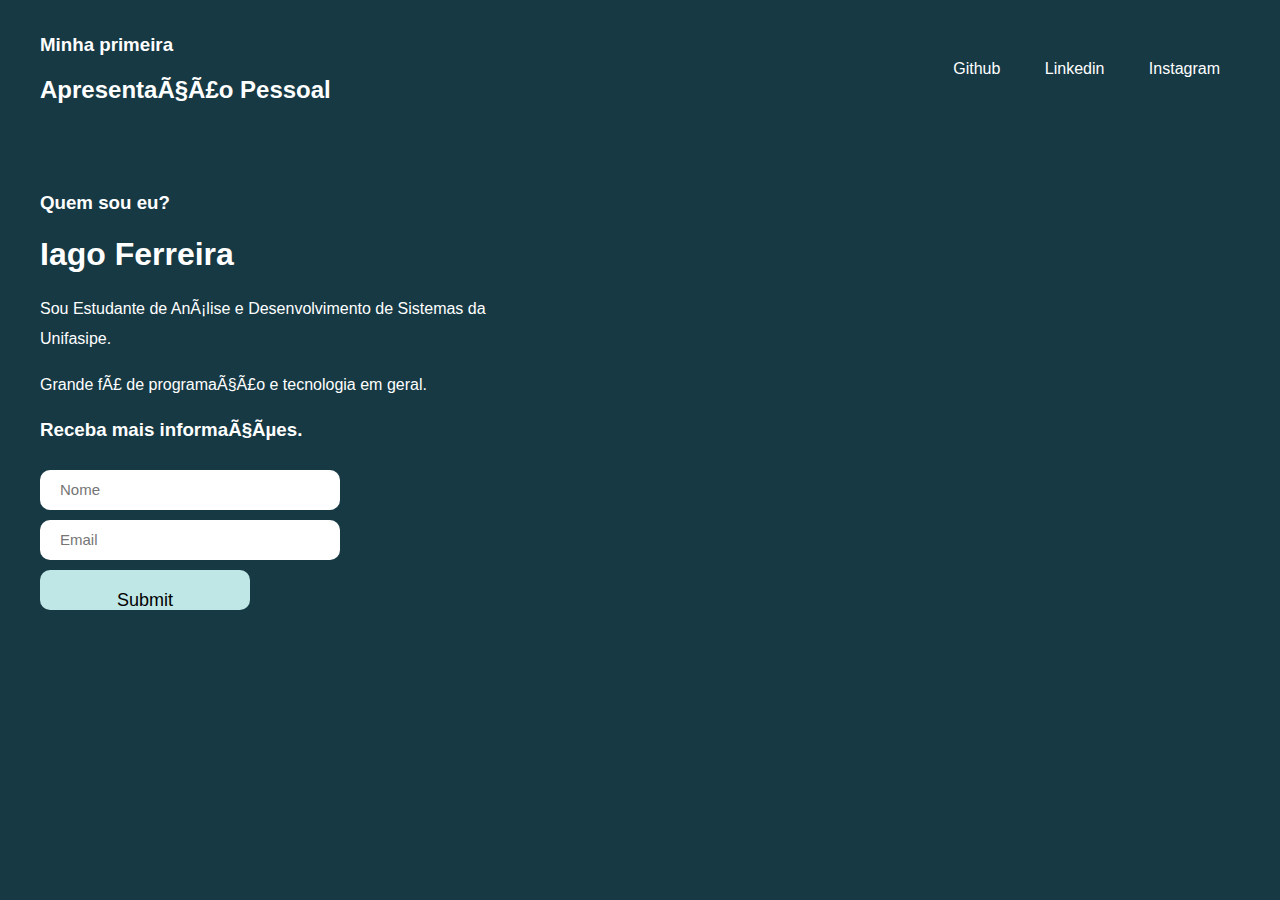
<file: Aula N1/index.html>
<html lang="pt-br">
    <head>
        <meta charset="uts-8">
        <title>Landing Page</title>
        <link href="./styles/styles.css" rel="stylesheet">
    </head>

    <body>
        <header>
            <div class>
                <h3>Minha primeira</h3>
                <h2>Apresentação Pessoal</h2>
            </div>
            
            <ul>
                <a href="https://github.com/iagoAparecido"><li>Github</li></a>
                <a href="https://www.linkedin.com/in/iago-ferreira-aparecido-738bb0232/"><li>Linkedin</li></a>
                <a href="https://www.instagram.com/iago2p/"><li>Instagram</li></a>
            </ul>

        </header>
       
        <main>
           <div>
               <h3>Quem sou eu?</h3>
               <h1>Iago Ferreira </h1>
               <p>Sou Estudante de Análise e Desenvolvimento de Sistemas da Unifasipe.</p>
               <p>Grande fã de programação e tecnologia em geral.</p>

               <h3 class="informacoes">Receba mais informações.</h3>
               <form>
                   <input type="text" placeholder="Nome">
                   <input type="email" placeholder="Email">
                   <input id="btn-enviar" type="submit">
               </form>
           </div>

           <div>
           
           </div>
       </main>
    </body>
       
</html>
</file>
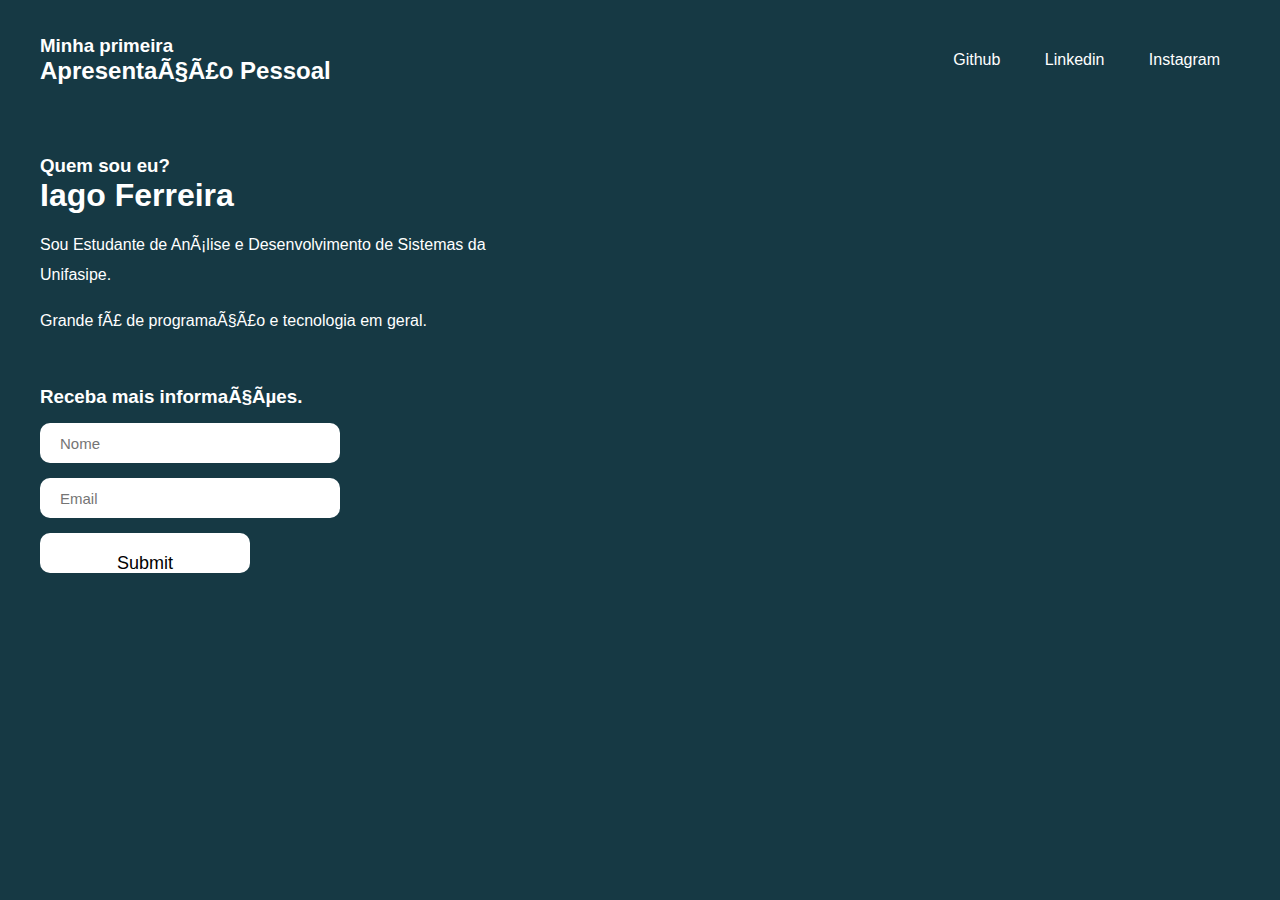
<file: N1/index.html>
<html lang="pt-br">
    <head>
        <meta charset="uts-8">
        <title>Landing Page</title>
        <link href="./style.css" rel="stylesheet">
    </head>

    <body>
        <header>
            <div class>
                <h3>Minha primeira</h3>
                <h2>Apresentação Pessoal</h2>
            </div>
            
            <ul>
                <a href="https://github.com/iagoAparecido"><li>Github</li></a>
                <a href="https://www.linkedin.com/in/iago-ferreira-aparecido-738bb0232/"><li>Linkedin</li></a>
                <a href="https://www.instagram.com/iago2p/"><li>Instagram</li></a>
            </ul>

        </header>
       
        <main>
           <div>
               <h3>Quem sou eu?</h3>
               <h1>Iago Ferreira </h1>
               <p>Sou Estudante de Análise e Desenvolvimento de Sistemas da Unifasipe.</p>
               <p>Grande fã de programação e tecnologia em geral.</p>

               <h3 class="informacoes">Receba mais informações.</h3>
               <form>
                   <input type="text" placeholder="Nome">
                   <input type="email" placeholder="Email">
                   <input id="btn-enviar" type="submit">
               </form>
           </div>

           <div>
           
           </div>
       </main>
    </body>
       
</html>
</file>
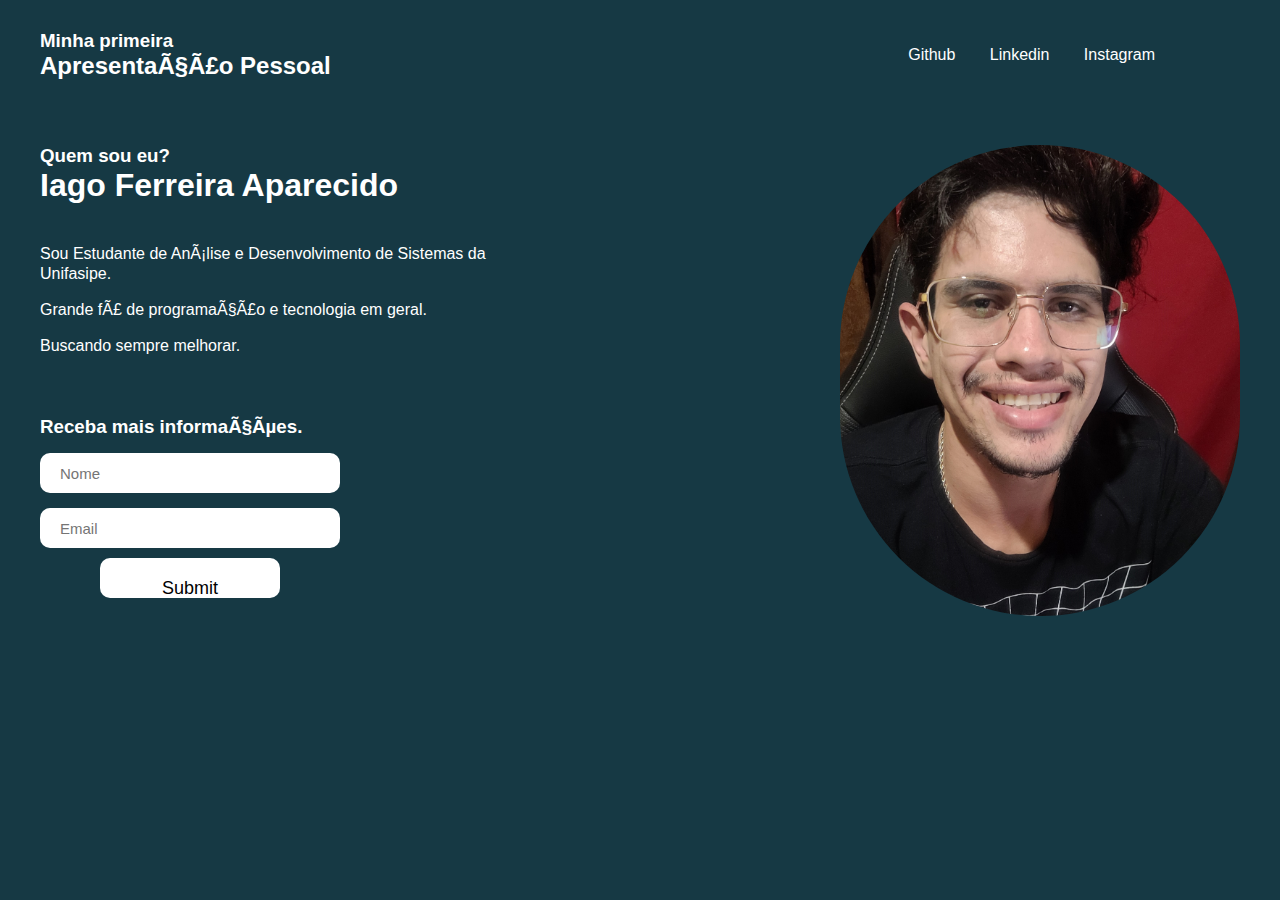
<file: PG Github/index.html>
<html lang="pt-br">
    <head>
        <meta charset="uts-8">
        <title>Landing Page</title>
        <link href="style.css/style.css" rel="stylesheet">
    </head>

    <body>
        <header>
            <div class>
                <h3>Minha primeira</h3>
                <h2>Apresentação Pessoal</h2>
            </div>
            
            <ul class="links">
                <a href="https://github.com/iagoAparecido"><li>Github</li></a>
                <a href="https://www.linkedin.com/in/iago-ferreira-aparecido-738bb0232/"><li>Linkedin</li></a>
                <a href="https://www.instagram.com/iago2p/"><li>Instagram</li></a>
            </ul>

        </header>
       
        <main>
           <div>
               <h3>Quem sou eu?</h3>
               <h1>Iago Ferreira Aparecido </h1>
               <p>Sou Estudante de Análise e Desenvolvimento de Sistemas da Unifasipe.</p>
               <p>Grande fã de programação e tecnologia em geral.</p>
               <p>Buscando sempre melhorar.</p>
               <h3 class="informacoes">Receba mais informações.</h3>
               <form>
                   <input type="text" placeholder="Nome">
                   <input type="email" placeholder="Email">                  
                   <input id="btn-enviar" type="submit">           
               </form>
           </div>

           <div>
                <img src="./img/20220321_235420.jpg" alt="">
           </div>
       </main>
    </body>
       
</html>
</file>
<file: Aula N1/styles/styles.css>
body{
     background-color: rgb(22, 57, 68);
    color:white;
    font-family: 'Segoe UI', Tahoma, Geneva, Verdana, sans-serif;
    max-width: 1200px;
    margin: 0 auto;
    padding: 15px;

}

header{
    display: flex;
    flex-direction: row;
    justify-content: space-between;
    align-items: center;
}

li{
    display: inline-block;
    margin: 20px;
    
}

a{
    color: white
}
a:hover{
    color: rgb(190, 231, 229)

}

main{
    display: flex;
    flex-direction: row;
    justify-content: space-between;
    margin-top: 50px;
}

form{
    display: flex;
    flex-direction: column;
    width: 60%;
}
img{
    width: 500px;
}

p{
    max-width: 500px;
    line-height: 30px;

}


input{
    margin-top: 10px;
    height: 20px;
    border-radius: 10px;
    font-size: 15px;
    padding: 20px;
    border: none;

}

#btn-enviar{
    background-color: rgb(190, 231, 229);
    height: 20px;
    width: 70%;
    color: rgb(0, 0, 0);
    font-size: large;


}

#btn-enviar:hover{
    cursor: pointer;
}
</file>
<file: N1/style.css>
body{
    background-color: rgb(22, 57, 68);
   color:white;
   font-family: 'Segoe UI', Tahoma, Geneva, Verdana, sans-serif;
   max-width: 1200px;
   margin: 0 auto;
   padding: 15px;

}

header{
   display: flex;
   flex-direction: row;
   justify-content: space-between;
   align-items: center;
}


h2{
    margin-top: 0px;
    margin-bottom: 0px;
}
h1{
    margin-top: 0px;
    margin-bottom: 0px;
}
h3{
    margin-top: 0px;
    margin-bottom: 0px;
}
.informacoes{
    margin-top: 50px;
}
li{
   display: inline-block;
   margin: 20px;
   
}

a{
   color: white
}
a:hover{
   color: rgb(190, 231, 229)

}

main{
   display: flex;
   flex-direction: row;
   justify-content: space-between;
   margin-top: 50px;
}

form{
   display: flex;
   flex-direction: column;
   width: 60%;

}
img{
   width: 500px;
}

p{
   max-width: 500px;
   line-height: 30px;

}


input{
   margin-top: 15px;
   height: 15px;
   border-radius: 10px;
   font-size: 15px;
   padding: 20px;
   border: none;

}

#btn-enviar{
    background-color: rgb(255, 255, 255);
    height: 20px;
    width: 70%;
    color: rgb(0, 0, 0);
    font-size: large;
}

#btn-enviar:hover{
   cursor: pointer;
   background-color: rgb(190, 231, 229)

}
</file>
<file: PG Github/style.css/style.css>
body{
    background-color: rgb(22, 57, 68);
   color:white;
   font-family: 'Segoe UI', Tahoma, Geneva, Verdana, sans-serif;
   max-width: 1200px;
   margin: 0 auto;
   padding: 15px;

}

header{
   display: flex;
   flex-direction: row;
   justify-content: space-between;
   align-items: center;
}


h2{
    margin-top: 0px;
    margin-bottom: 0px;
}
h1{
    margin-top: 0px;
    margin-bottom: 40px;

}
h3{
    margin-top: 0px;
    margin-bottom: 0px;
}

.informacoes{
    margin-top: 60px;

}

li{
    display: inline-block;
    margin: 15px;
}
.links{
    margin-inline-end: 70px;
}

a{
   color: white;
}
a:hover{
   color: rgb(190, 231, 229)

}

main{
   display: flex;
   flex-direction: row;
   justify-content: space-between;
   margin-top: 50px;
}

form{
   display: flex;
   flex-direction: column;
   width: 60%;

}
img{
   width: 400px;
   border-radius: 400px;
}

p{
   max-width: 500px;
   line-height: 20px;  
   
   
}


input{
   margin-top: 15px;
   height: 15px;
   border-radius: 10px;
   font-size: 15px;
   padding: 20px;
   border: none;
}

#btn-enviar{
    background-color: rgb(255, 255, 255);
    height: 20px;
    width: 60%;
    color: rgb(0, 0, 0);
    font-size: large;
    display: block;
    margin: 0 auto;
    margin-top: 10px;
}

#btn-enviar:hover{
   cursor: pointer;
   background-color: rgb(190, 231, 229)
}
</file>
